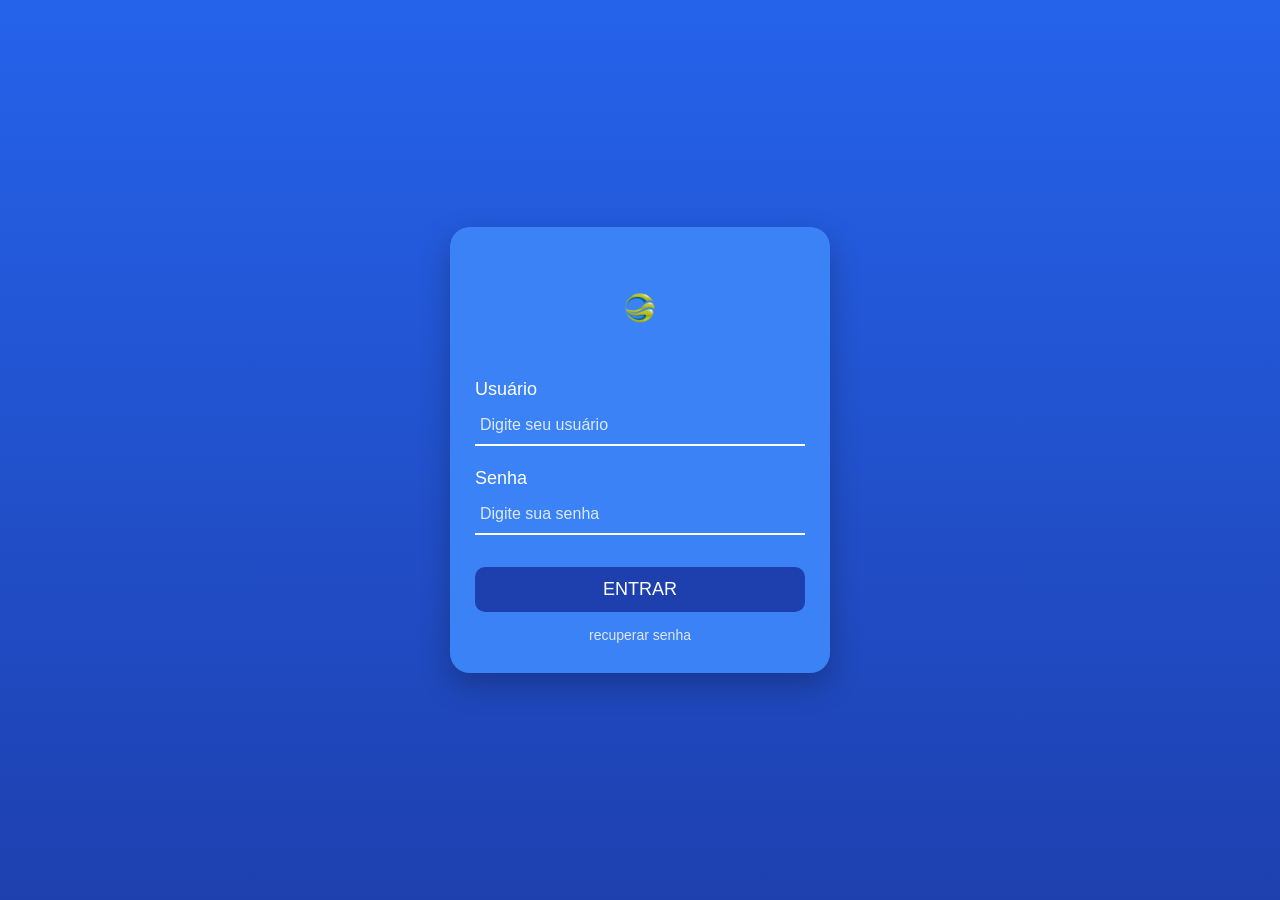
<file: index.html>
<!DOCTYPE html>
<html lang="pt-BR">
<head>
  <meta charset="UTF-8">
  <meta http-equiv="refresh" content="0; url=pages/login.html">
  <meta name="theme-color" content="#3b82f6">
  <link rel="manifest" href="manifest.json">
  <title>App Entregas</title>
</head>
<body>
  <script src="js/pwa.js"></script>
</body>
</html>
</file>
<file: css/entregadores.css>
* {
  margin: 0;
  padding: 0;
  box-sizing: border-box;
  font-family: Arial, Helvetica, sans-serif;
}

body {
  background: #f2f2f2;
  padding-bottom: 32px;
}

.top-bar {
  display: flex;
  align-items: center;
  justify-content: center;
  height: 56px;
  background: #ffffff;
  box-shadow: 0 2px 5px rgba(0,0,0,.1);
  position: relative;
}

.top-bar h1 {
  font-size: 22px;
}

.voltar-btn,
.logout-btn {
  position: absolute;
  border: none;
  border-radius: 8px;
  color: #fff;
  padding: 8px 12px;
  cursor: pointer;
}

.voltar-btn {
  left: 16px;
  background: #3b82f6;
}

.logout-btn {
  right: 16px;
  background: #ef4444;
}

.app-container {
  max-width: 900px;
  margin: 0 auto;
  padding: 16px;
}

.card,
.entregador-card {
  background: #fff;
  border-radius: 12px;
  box-shadow: 0 4px 10px rgba(0,0,0,.08);
}

.card {
  margin-bottom: 16px;
  padding: 20px;
}

.campo {
  margin-bottom: 14px;
}

.campo label {
  display: block;
  font-weight: 600;
  margin-bottom: 6px;
}

.campo input,
.campo select {
  width: 100%;
  border: 1px solid #d1d5db;
  border-radius: 8px;
  padding: 12px;
  font-size: 14px;
}

.btn-salvar,
.btn-cancelar,
.acoes button {
  border: none;
  border-radius: 8px;
  cursor: pointer;
  padding: 10px 12px;
}

.btn-salvar {
  width: 100%;
  background: #3b82f6;
  color: #fff;
  font-size: 16px;
}

.btn-cancelar {
  display: none;
  width: 100%;
  margin-top: 8px;
  background: #e5e7eb;
  color: #111827;
}

.lista-entregadores {
  display: grid;
  gap: 12px;
}

.entregador-card {
  border-left: 6px solid #22c55e;
  display: flex;
  justify-content: space-between;
  gap: 12px;
  padding: 14px;
}

.entregador-card.inativo {
  border-left-color: #ef4444;
  opacity: 0.75;
}

.entregador-card h2 {
  font-size: 18px;
  margin-bottom: 6px;
}

.entregador-card p {
  color: #444;
  font-size: 14px;
  margin-bottom: 4px;
}

.status {
  color: #555;
  display: inline-block;
  font-size: 12px;
  font-weight: bold;
  margin-top: 4px;
  text-transform: uppercase;
}

.acoes {
  align-items: flex-end;
  display: flex;
  flex-direction: column;
  gap: 8px;
}

.btn-editar {
  background: #e5e7eb;
  color: #111827;
}

.btn-excluir {
  background: #111827;
  color: #fff;
}

.lista-vazia {
  color: #666;
  padding: 24px 8px;
  text-align: center;
}

@media (max-width: 640px) {
  .top-bar h1 {
    font-size: 18px;
  }

  .entregador-card {
    flex-direction: column;
  }

  .acoes {
    align-items: stretch;
  }
}
</file>
<file: css/menu.css>
.menu-toggle {
  background: #2563eb;
  border: none;
  border-radius: 8px;
  color: #fff;
  cursor: pointer;
  display: none;
  font-size: 20px;
  height: 40px;
  left: 12px;
  position: fixed;
  top: 10px;
  width: 44px;
  z-index: 30;
}

.menu-overlay {
  background: rgba(0,0,0,.42);
  display: none;
  inset: 0;
  position: fixed;
  z-index: 20;
}

.menu-overlay.ativo {
  display: block;
}

.menu-lateral {
  background: #111827;
  color: #fff;
  display: flex;
  flex-direction: column;
  gap: 16px;
  height: 100vh;
  left: 0;
  padding: 18px 14px;
  position: fixed;
  top: 0;
  width: 230px;
  z-index: 25;
}

.menu-topo {
  border-bottom: 1px solid rgba(255,255,255,.12);
  padding-bottom: 14px;
}

.menu-topo strong,
.menu-topo span {
  display: block;
}

.menu-topo span {
  color: #cbd5e1;
  font-size: 12px;
  margin-top: 5px;
  text-transform: capitalize;
}

.menu-lateral nav {
  display: flex;
  flex: 1;
  flex-direction: column;
  gap: 6px;
  overflow-y: auto;
}

.menu-lateral a {
  border-radius: 8px;
  color: #dbeafe;
  padding: 10px 12px;
  text-decoration: none;
}

.menu-lateral a:hover,
.menu-lateral a.ativo {
  background: #2563eb;
  color: #fff;
}

.menu-sair {
  background: #ef4444;
  border: none;
  border-radius: 8px;
  color: #fff;
  cursor: pointer;
  padding: 10px 12px;
}

body.com-menu-lateral .top-bar {
  margin-left: 230px;
}

@media (min-width: 769px) {
  body.com-menu-lateral .app-container {
    margin-left: 246px;
    margin-right: 16px;
    max-width: none;
  }

  body.com-menu-lateral > .card {
    margin-left: calc(230px + ((100vw - 230px - 420px) / 2));
    margin-right: 16px;
  }
}

@media (max-width: 768px) {
  .menu-toggle {
    display: block;
  }

  .menu-lateral {
    transform: translateX(-100%);
    transition: transform .2s ease;
  }

  .menu-lateral.aberto {
    transform: translateX(0);
  }

  body.com-menu-lateral .top-bar {
    margin-left: 0;
    padding-left: 58px;
  }

  body.com-menu-lateral .top-bar h1 {
    font-size: 18px;
  }

  body.com-menu-lateral .logout-btn {
    right: 8px;
  }
}
</file>
<file: css/entregas.css>
/* RESET */
* {
  margin: 0;
  padding: 0;
  box-sizing: border-box;
  font-family: Arial, Helvetica, sans-serif;
}

/* BODY */
body {
  background: #f2f2f2;
  padding-bottom: 80px;
}

/* CONTAINER */
.app-container {
  max-width: 420px;
  margin: 0 auto;
  padding-bottom: 100px;
}

@media (min-width: 768px) {
  .app-container {
    max-width: 900px;
  }
}

/* HEADER */
.top-bar {
  display: flex;
  align-items: center;
  justify-content: center;
  height: 56px;
  background: #ffffff;
  box-shadow: 0 2px 5px rgba(0,0,0,.1);
  position: relative;
}

.menu-btn {
  position: absolute;
  left: 16px;
  background: #3b82f6;
  border-radius: 8px;
  color: #fff;
  cursor: pointer;
  padding: 8px 12px;
  border: none;
  font-size: 14px;
}

.logout-btn {
  position: absolute;
  right: 16px;
  border: none;
  border-radius: 8px;
  background: #ef4444;
  color: #fff;
  padding: 8px 12px;
  cursor: pointer;
}

.dashboard-btn {
  background: #111827;
  border: none;
  border-radius: 8px;
  color: #fff;
  cursor: pointer;
  padding: 8px 12px;
  position: absolute;
  right: 72px;
}

/* FILTRO DE LOJAS */
.filtros-loja {
  display: flex;
  gap: 8px;
  padding: 12px;
  overflow-x: auto;
}

.filtros-loja button {
  padding: 8px 14px;
  border-radius: 8px;
  border: none;
  background: #e5e7eb;
  white-space: nowrap;
}

.filtros-loja button.ativo {
  background: #3b82f6;
  color: #fff;
}

.painel-controles {
  display: grid;
  gap: 10px;
  padding: 12px;
}

.painel-controles input,
.painel-controles select {
  width: 100%;
  border: 1px solid #d1d5db;
  border-radius: 8px;
  padding: 12px;
  font-size: 14px;
}

.contadores-status {
  display: grid;
  grid-template-columns: repeat(4, 1fr);
  gap: 8px;
  padding: 0 12px 8px;
}

.contador-card {
  background: #fff;
  border-radius: 8px;
  padding: 10px 6px;
  text-align: center;
  box-shadow: 0 2px 6px rgba(0,0,0,.08);
}

.contador-card span {
  color: #2563eb;
  display: block;
  font-size: 20px;
  font-weight: bold;
}

.contador-card p {
  color: #555;
  font-size: 12px;
}

/* LISTA */
.lista-entregas {
  padding: 12px;
}

.lista-vazia {
  color: #666;
  padding: 24px 8px;
  text-align: center;
}

/* CARD */
.card {
  display: flex;
  background: #fff;
  border-radius: 12px;
  margin-bottom: 14px;
  box-shadow: 0 4px 10px rgba(0,0,0,.08);
}

.status-bar {
  width: 6px;
  background: #22c55e;
  border-radius: 12px 0 0 12px;
}

.card-content {
  padding: 12px;
  flex: 1;
}

.card-header {
  display: flex;
  justify-content: space-between;
  gap: 12px;
  align-items: flex-start;
}

.destino {
  font-weight: bold;
  margin-bottom: 6px;
}

.info {
  font-size: 14px;
  margin-bottom: 4px;
  color: #444;
}

.footer {
  display: flex;
  justify-content: space-between;
  align-items: center;
  gap: 12px;
  margin-top: 8px;
}

.data {
  font-size: 12px;
  color: #777;
}

/* AÇÕES */
.acoes button {
  border: none;
  margin: 3px;
  padding: 6px 10px;
  border-radius: 6px;
  font-size: 12px;
  cursor: pointer;
}

.btn-rota {
  background: #f59e0b;
  color: #fff;
}

.btn-entregue {
  background: #22c55e;
  color: #fff;
}

.btn-cancelar {
  background: #ef4444;
  color: #fff;
}

.btn-editar {
  background: #e5e7eb;
  color: #111827;
}

.btn-historico {
  background: #6366f1;
  color: #fff;
}

.btn-comprovante {
  background: #0f766e;
  color: #fff;
}

.btn-excluir {
  background: #111827;
  color: #fff;
}

/* ESTADOS */
.card.pendente .status-bar {
  background: #3b82f6;
}

.card.em-rota .status-bar {
  background: #f59e0b;
}

.card.entregue {
  background: #f0fdf4;
}

.card.entregue .status-bar {
  background: #22c55e;
}

.card.cancelada {
  background: #fef2f2;
  opacity: 0.75;
}

.card.cancelada .status-bar {
  background: #ef4444;
}

.status-text {
  font-size: 12px;
  font-weight: bold;
  text-transform: uppercase;
  color: #555;
}
 

/* BOTÃO NOVA ENTREGA */
.btn-nova {
  position: fixed;
  bottom: 16px;
  left: 16px;
  right: 16px;
  max-width: 900px;
  margin: auto;
  background: #3b82f6;
  color: #fff;
  border: none;
  padding: 14px;
  border-radius: 12px;
  font-size: 16px;
}

.btn-nova:hover {
  background: #2563eb;
}

.obs {
  font-size: 12px;
  color: #666;
  margin-top: 4px;
}

.modal-historico {
  align-items: center;
  background: rgba(0,0,0,.45);
  display: none;
  inset: 0;
  justify-content: center;
  padding: 16px;
  position: fixed;
  z-index: 10;
}

.modal-historico.ativo {
  display: flex;
}

.modal-conteudo {
  background: #fff;
  border-radius: 12px;
  box-shadow: 0 12px 30px rgba(0,0,0,.25);
  max-height: 80vh;
  max-width: 520px;
  overflow-y: auto;
  padding: 20px;
  position: relative;
  width: 100%;
}

.modal-conteudo h2 {
  font-size: 20px;
  margin-bottom: 16px;
}

.modal-fechar {
  background: #ef4444;
  border: none;
  border-radius: 50%;
  color: #fff;
  cursor: pointer;
  height: 32px;
  position: absolute;
  right: 12px;
  top: 12px;
  width: 32px;
}

.historico-item {
  border-left: 4px solid #3b82f6;
  margin-bottom: 12px;
  padding: 8px 0 8px 12px;
}

.historico-item p {
  color: #333;
  margin: 4px 0;
}

.historico-item span {
  color: #666;
  font-size: 13px;
}

.comprovante-view img {
  border-radius: 10px;
  display: block;
  margin-bottom: 12px;
  max-height: 360px;
  object-fit: contain;
  width: 100%;
}

.comprovante-view p {
  color: #333;
  margin-bottom: 8px;
}

.comprovante-view .assinatura-img {
  background: #fff;
  border: 1px solid #e5e7eb;
  max-height: 180px;
}

.campo-modal {
  margin-bottom: 14px;
}

.campo-modal label {
  display: block;
  font-weight: 600;
  margin-bottom: 6px;
}

.campo-modal textarea {
  border: 1px solid #d1d5db;
  border-radius: 8px;
  min-height: 110px;
  padding: 12px;
  resize: vertical;
  width: 100%;
}

.btn-confirmar-cancelamento {
  background: #ef4444;
  border: none;
  border-radius: 8px;
  color: #fff;
  cursor: pointer;
  padding: 12px;
  width: 100%;
}

@media (max-width: 640px) {
  .top-bar {
    height: auto;
    min-height: 58px;
    padding: 10px 66px 10px 58px;
  }

  .top-bar h1 {
    font-size: 18px;
  }

  .menu-btn,
  .dashboard-btn {
    display: none;
  }

  .contadores-status {
    grid-template-columns: repeat(2, 1fr);
  }

  .card {
    border-radius: 10px;
  }

  .card-content {
    padding: 10px;
  }

  .card-header {
    flex-direction: column;
    gap: 4px;
  }

  .info {
    font-size: 13px;
  }

  .footer {
    align-items: flex-start;
    flex-direction: column;
  }

  .acoes {
    display: grid;
    gap: 6px;
    grid-template-columns: repeat(2, 1fr);
    width: 100%;
  }

  .acoes button {
    margin: 0;
    width: 100%;
  }
}
</file>
<file: css/login.css>
/* RESET BÁSICO */
* {
  margin: 0;
  padding: 0;
  box-sizing: border-box;
  font-family: Arial, Helvetica, sans-serif;
}

/* FUNDO DA TELA */
body {
  background: linear-gradient(180deg, #2563EB, #1E40AF);
  min-height: 100vh;
  display: flex;
  justify-content: center;
  align-items: center;
}

/* CONTAINER PRINCIPAL */
.login-container {
  width: 100%;
  padding: 20px;
}

/* CARD DE LOGIN */
.login-card {
  max-width: 380px;
  margin: 0 auto;
  background: #3B82F6;
  border-radius: 20px;
  padding: 30px 25px;
  box-shadow: 0 12px 30px rgba(0, 0, 0, 0.25);
}

/* LOGO */
.logo {
  display: flex;
  justify-content: center;
  margin-bottom: 10px;
}

.logo img {
  width: 200px;
}

/* FORMULÁRIO */
form {
  display: flex;
  flex-direction: column;
}

/* GRUPO DE INPUT */
.input-group {
  margin-bottom: 22px;
}

.input-group label {
  color: #FFFFFF;
  font-size: 18px;
  margin-bottom: 6px;
  display: block;
}

.input-group input {
  width: 100%;
  padding: 10px 5px;
  background: transparent;
  border: none;
  border-bottom: 2px solid #FFFFFF;
  color: #FFFFFF;
  font-size: 16px;
  outline: none;
}

.input-group input::placeholder {
  color: #DBEAFE;
}

/* BOTÃO */
button {
  margin-top: 10px;
  padding: 12px;
  border: none;
  border-radius: 10px;
  background: #1E40AF;
  color: #FFFFFF;
  font-size: 18px;
  cursor: pointer;
  transition: background 0.2s;
}

button:hover {
  background: #1E3A8A;
}

/* LINK RECUPERAR SENHA */
.forgot-password {
  text-align: center;
  margin-top: 15px;
  color: #E0E7FF;
  font-size: 14px;
  text-decoration: none;
}

.forgot-password:hover {
  text-decoration: underline;
}
</file>
<file: css/minhas-entregas.css>
* {
  margin: 0;
  padding: 0;
  box-sizing: border-box;
  font-family: Arial, Helvetica, sans-serif;
}

body {
  background: #f2f2f2;
  padding-bottom: 32px;
}

.top-bar {
  align-items: center;
  background: #ffffff;
  box-shadow: 0 2px 5px rgba(0,0,0,.1);
  display: flex;
  height: 56px;
  justify-content: center;
  position: relative;
}

.top-bar h1 {
  font-size: 22px;
}

.nav-btn,
.logout-btn {
  border: none;
  border-radius: 8px;
  color: #fff;
  cursor: pointer;
  padding: 8px 12px;
  position: absolute;
}

.nav-btn {
  background: #3b82f6;
}

.nav-btn.esquerda {
  left: 16px;
}

.nav-btn.meio {
  right: 72px;
}

.logout-btn {
  background: #ef4444;
  right: 16px;
}

.app-container {
  max-width: 900px;
  margin: 0 auto;
  padding: 16px;
}

.resumo-usuario {
  background: #fff;
  border-radius: 10px;
  box-shadow: 0 4px 10px rgba(0,0,0,.08);
  margin-bottom: 14px;
  padding: 14px;
}

.resumo-usuario p {
  color: #444;
  font-weight: bold;
}

.lista-entregas {
  display: grid;
  gap: 12px;
}

.card {
  background: #fff;
  border-radius: 12px;
  box-shadow: 0 4px 10px rgba(0,0,0,.08);
  display: flex;
}

.status-bar {
  border-radius: 12px 0 0 12px;
  width: 6px;
}

.card-content {
  flex: 1;
  padding: 14px;
}

.card-header {
  align-items: flex-start;
  display: flex;
  gap: 12px;
  justify-content: space-between;
  margin-bottom: 8px;
}

.card h2 {
  font-size: 18px;
}

.card p {
  color: #444;
  font-size: 14px;
  margin-bottom: 5px;
}

.status-text {
  color: #555;
  flex-shrink: 0;
  font-size: 12px;
  font-weight: bold;
  text-transform: uppercase;
}

.acoes {
  display: flex;
  flex-wrap: wrap;
  gap: 8px;
  margin-top: 12px;
}

.acoes button {
  border: none;
  border-radius: 8px;
  color: #fff;
  cursor: pointer;
  padding: 9px 12px;
}

.btn-rota,
.card.em-rota .status-bar {
  background: #f59e0b;
}

.btn-entregue,
.card.entregue .status-bar {
  background: #22c55e;
}

.btn-cancelar,
.card.cancelada .status-bar {
  background: #ef4444;
}

.card.pendente .status-bar {
  background: #3b82f6;
}

.card.entregue {
  background: #f0fdf4;
}

.card.cancelada {
  background: #fef2f2;
  opacity: 0.78;
}

.lista-vazia {
  color: #666;
  padding: 24px 8px;
  text-align: center;
}

.modal-comprovante {
  align-items: center;
  background: rgba(0,0,0,.45);
  display: none;
  inset: 0;
  justify-content: center;
  padding: 16px;
  position: fixed;
  z-index: 10;
}

.modal-comprovante.ativo {
  display: flex;
}

.modal-conteudo {
  background: #fff;
  border-radius: 12px;
  box-shadow: 0 12px 30px rgba(0,0,0,.25);
  max-width: 480px;
  padding: 20px;
  width: 100%;
}

.modal-conteudo h2 {
  font-size: 20px;
  margin-bottom: 16px;
}

.campo {
  margin-bottom: 14px;
}

.campo label {
  display: block;
  font-weight: 600;
  margin-bottom: 6px;
}

.campo input,
.campo textarea {
  width: 100%;
  border: 1px solid #d1d5db;
  border-radius: 8px;
  padding: 12px;
}

#assinaturaCanvas {
  border: 1px solid #d1d5db;
  border-radius: 8px;
  cursor: crosshair;
  display: block;
  height: 180px;
  touch-action: none;
  width: 100%;
}

.campo textarea {
  min-height: 90px;
  resize: vertical;
}

.btn-confirmar,
.btn-fechar,
.btn-limpar-assinatura,
.btn-cancelar-modal {
  border: none;
  border-radius: 8px;
  cursor: pointer;
  padding: 12px;
  width: 100%;
}

.btn-confirmar {
  background: #22c55e;
  color: #fff;
}

.btn-fechar {
  background: #e5e7eb;
  color: #111827;
  margin-top: 8px;
}

.btn-limpar-assinatura {
  background: #6b7280;
  color: #fff;
  margin-top: 8px;
}

.btn-cancelar-modal {
  background: #ef4444;
  color: #fff;
}

@media (max-width: 680px) {
  .top-bar {
    height: auto;
    padding: 12px 8px 60px;
  }

  .top-bar h1 {
    font-size: 18px;
  }

  .nav-btn,
  .logout-btn {
    bottom: 12px;
    padding: 7px 9px;
  }

  .nav-btn.meio {
    right: 76px;
  }
}
</file>
<file: css/notificacoes.css>
* {
  box-sizing: border-box;
  font-family: Arial, Helvetica, sans-serif;
  margin: 0;
  padding: 0;
}

body {
  background: #f2f2f2;
  padding-bottom: 32px;
}

.top-bar {
  align-items: center;
  background: #ffffff;
  box-shadow: 0 2px 5px rgba(0,0,0,.1);
  display: flex;
  height: 56px;
  justify-content: center;
  position: relative;
}

.top-bar h1 {
  font-size: 22px;
}

.nav-btn,
.logout-btn,
.btn-limpar,
.notificacao-acoes button {
  border: none;
  border-radius: 8px;
  color: #fff;
  cursor: pointer;
  padding: 8px 12px;
}

.top-bar .nav-btn,
.logout-btn {
  position: absolute;
}

.nav-btn {
  background: #3b82f6;
}

.top-bar .nav-btn.esquerda {
  left: 16px;
}

.logout-btn {
  background: #ef4444;
  right: 16px;
}

.app-container {
  margin: 0 auto;
  max-width: 900px;
  padding: 16px;
}

.resumo-card,
.lista-card {
  background: #fff;
  border-radius: 10px;
  box-shadow: 0 4px 10px rgba(0,0,0,.08);
  margin-bottom: 16px;
  padding: 16px;
}

.resumo-card {
  align-items: center;
  display: flex;
  gap: 12px;
  justify-content: space-between;
}

.resumo-card h2 {
  font-size: 20px;
}

.resumo-card p {
  color: #555;
  font-size: 14px;
  margin-top: 4px;
}

.btn-limpar {
  background: #6b7280;
}

.notificacao {
  border: 1px solid #e5e7eb;
  border-left: 5px solid #3b82f6;
  border-radius: 10px;
  margin-bottom: 12px;
  padding: 12px;
}

.notificacao.lida {
  border-left-color: #94a3b8;
  opacity: 0.78;
}

.notificacao-topo {
  align-items: center;
  display: flex;
  gap: 8px;
  justify-content: space-between;
  margin-bottom: 8px;
}

.notificacao-tipo {
  background: #eff6ff;
  border-radius: 20px;
  color: #2563eb;
  font-size: 12px;
  font-weight: bold;
  padding: 4px 8px;
  text-transform: uppercase;
}

.notificacao-data {
  color: #666;
  font-size: 12px;
}

.notificacao p {
  color: #333;
  line-height: 1.4;
  margin-bottom: 10px;
}

.notificacao-acoes {
  display: flex;
  flex-wrap: wrap;
  gap: 8px;
}

.btn-lida {
  background: #16a34a;
}

.btn-excluir {
  background: #ef4444;
}

.lista-vazia {
  color: #666;
  padding: 24px 8px;
  text-align: center;
}

@media (max-width: 560px) {
  .top-bar {
    height: auto;
    padding: 12px 8px 56px;
  }

  .top-bar h1 {
    font-size: 18px;
  }

  .top-bar .nav-btn,
  .logout-btn {
    bottom: 12px;
    padding: 7px 9px;
  }

  .resumo-card {
    align-items: flex-start;
    flex-direction: column;
  }
}
</file>
<file: css/nova-entrega.css>
* {
  margin: 0;
  padding: 0;
  box-sizing: border-box;
  font-family: Arial, sans-serif;
}

body {
  background: #f2f2f2;
  padding: 0 20px 20px;
}

.top-bar {
  display: flex;
  align-items: center;
  justify-content: center;
  height: 56px;
  margin: 0 -20px 20px;
  background: #ffffff;
  box-shadow: 0 2px 5px rgba(0,0,0,.1);
  position: relative;
}

.top-bar h1 {
  font-size: 22px;
}

.logout-btn {
  position: absolute;
  right: 16px;
  border: none;
  border-radius: 8px;
  background: #ef4444;
  color: #fff;
  padding: 8px 12px;
  cursor: pointer;
}

.card {
  background: #fff;
  max-width: 420px;
  margin: auto;
  padding: 20px;
  border-radius: 12px;
  box-shadow: 0 4px 12px rgba(0,0,0,0.1);
}

.campo {
  margin-bottom: 15px;
}

.campo label {
  display: block;
  margin-bottom: 6px;
  font-weight: 600;
}

.campo input,
.campo select,
.campo textarea {
  width: 100%;
  padding: 12px;
  background: #f5f5f5;
  border: none;
  border-radius: 8px;
  font-size: 14px;
}

.coordenadas-grid {
  display: grid;
  gap: 8px;
  grid-template-columns: repeat(2, 1fr);
  margin-bottom: 8px;
}

.btn-localizacao {
  background: #0f766e;
  border: none;
  border-radius: 8px;
  color: #fff;
  cursor: pointer;
  padding: 11px;
  width: 100%;
}

.mensagem-localizacao {
  color: #555;
  font-size: 13px;
  margin-top: 6px;
  min-height: 18px;
}

textarea {
  resize: none;
  height: 80px;
}

.toggle {
  display: flex;
  background: #e0e0e0;
  border-radius: 8px;
  overflow: hidden;
}

.toggle button {
  flex: 1;
  padding: 10px;
  border: none;
  background: transparent;
  font-weight: bold;
  cursor: pointer;
}

.toggle .ativo {
  background: #0b6e2b;
  color: #fff;
}

.btn-salvar {
  width: 100%;
  margin-top: 15px;
  padding: 14px;
  background: #3f8cff;
  color: #fff;
  font-size: 16px;
  border: none;
  border-radius: 8px;
  cursor: pointer;
}

.btn-cancelar {
  width: 100%;
  margin-top: 10px;
  padding: 12px;
  background: none;
  border: none;
  color: #888;
  font-size: 16px;
  cursor: pointer;
}
</file>
<file: css/rotas.css>
* {
  box-sizing: border-box;
  font-family: Arial, Helvetica, sans-serif;
  margin: 0;
  padding: 0;
}

body {
  background: #f2f2f2;
  padding-bottom: 32px;
}

.top-bar {
  align-items: center;
  background: #ffffff;
  box-shadow: 0 2px 5px rgba(0,0,0,.1);
  display: flex;
  height: 56px;
  justify-content: center;
  position: relative;
}

.top-bar h1 {
  font-size: 22px;
}

.nav-btn,
.logout-btn,
.btn-salvar,
.btn-maps {
  border: none;
  border-radius: 8px;
  color: #fff;
  cursor: pointer;
  padding: 10px 12px;
}

.top-bar .nav-btn,
.logout-btn {
  position: absolute;
}

.nav-btn {
  background: #3b82f6;
}

.top-bar .nav-btn.esquerda {
  left: 16px;
}

.logout-btn {
  background: #ef4444;
  right: 16px;
}

.app-container {
  margin: 0 auto;
  max-width: 1000px;
  padding: 16px;
}

.filtros-card,
.lista-card {
  background: #fff;
  border-radius: 10px;
  box-shadow: 0 4px 10px rgba(0,0,0,.08);
  margin-bottom: 16px;
  padding: 16px;
}

.filtros-card {
  display: grid;
  gap: 12px;
  grid-template-columns: repeat(3, 1fr);
}

.campo label {
  display: block;
  font-weight: 600;
  margin-bottom: 6px;
}

.campo select,
.ordem-input {
  border: 1px solid #d1d5db;
  border-radius: 8px;
  font-size: 14px;
  padding: 10px;
  width: 100%;
}

.btn-salvar {
  align-self: end;
  background: #16a34a;
}

.lista-topo {
  align-items: center;
  display: flex;
  justify-content: space-between;
  margin-bottom: 12px;
}

.lista-topo h2 {
  font-size: 20px;
}

.lista-topo p {
  color: #555;
  font-size: 14px;
  margin-top: 4px;
}

.entrega-rota {
  border: 1px solid #e5e7eb;
  border-radius: 10px;
  display: grid;
  gap: 12px;
  grid-template-columns: 110px 1fr auto;
  margin-bottom: 12px;
  padding: 12px;
}

.entrega-rota:last-child {
  margin-bottom: 0;
}

.ordem-box label {
  color: #555;
  display: block;
  font-size: 13px;
  margin-bottom: 6px;
}

.entrega-dados h3 {
  font-size: 17px;
  margin-bottom: 6px;
}

.entrega-dados p {
  color: #444;
  font-size: 14px;
  margin-bottom: 4px;
}

.status {
  border-radius: 20px;
  color: #fff;
  display: inline-block;
  font-size: 12px;
  font-weight: bold;
  margin-top: 4px;
  padding: 5px 9px;
  text-transform: uppercase;
}

.status.pendente {
  background: #3b82f6;
}

.status.em-rota {
  background: #f59e0b;
}

.status.entregue {
  background: #22c55e;
}

.status.cancelada {
  background: #ef4444;
}

.btn-maps {
  align-self: center;
  background: #111827;
  white-space: nowrap;
}

.lista-vazia {
  color: #666;
  padding: 24px 8px;
  text-align: center;
}

@media (max-width: 760px) {
  .filtros-card,
  .entrega-rota {
    grid-template-columns: 1fr;
  }

  .btn-maps {
    width: 100%;
  }
}

@media (max-width: 520px) {
  .top-bar {
    height: auto;
    padding: 12px 8px 56px;
  }

  .top-bar h1 {
    font-size: 18px;
  }

  .top-bar .nav-btn,
  .logout-btn {
    bottom: 12px;
    padding: 7px 9px;
  }
}
</file>
<file: css/transferencias.css>
* {
  margin: 0;
  padding: 0;
  box-sizing: border-box;
  font-family: Arial, Helvetica, sans-serif;
}

body {
  background: #f2f2f2;
}

.top-bar {
  display: flex;
  align-items: center;
  justify-content: center;
  height: 56px;
  background: #ffffff;
  box-shadow: 0 2px 5px rgba(0,0,0,.1);
  position: relative;
}

.voltar-btn {
  position: absolute;
  left: 16px;
  border: none;
  border-radius: 8px;
  background: #3b82f6;
  color: #fff;
  padding: 8px 12px;
  cursor: pointer;
}

.logout-btn {
  position: absolute;
  right: 16px;
  border: none;
  border-radius: 8px;
  background: #ef4444;
  color: #fff;
  padding: 8px 12px;
  cursor: pointer;
}

.app-container {
  max-width: 900px;
  margin: 0 auto;
  padding: 24px 16px;
}

.card,
.transferencias-realizadas {
  background: #fff;
  border-radius: 12px;
  box-shadow: 0 4px 10px rgba(0,0,0,.08);
}

.card {
  margin-bottom: 16px;
  padding: 20px;
}

.campo {
  margin-bottom: 14px;
}

.campo label {
  display: block;
  font-weight: 600;
  margin-bottom: 6px;
}

.campo input,
.campo select,
.campo textarea {
  width: 100%;
  border: 1px solid #d1d5db;
  border-radius: 8px;
  padding: 12px;
  font-size: 14px;
}

.campo textarea {
  min-height: 90px;
  resize: vertical;
}

.campo input[readonly] {
  background: #f3f4f6;
  color: #555;
}

.btn-transferir {
  width: 100%;
  border: none;
  border-radius: 8px;
  background: #3b82f6;
  color: #fff;
  cursor: pointer;
  font-size: 16px;
  padding: 14px;
}

.transferencias-realizadas {
  padding: 18px;
}

.transferencias-realizadas h2 {
  font-size: 20px;
  margin-bottom: 12px;
}

.transferencia-item {
  border-left: 4px solid #3b82f6;
  border-bottom: 1px solid #e5e7eb;
  padding: 10px 0 10px 12px;
}

.transferencia-item:last-child {
  border-bottom: none;
}

.transferencia-item p {
  color: #444;
  font-size: 14px;
  margin-top: 4px;
}

.transferencia-item span,
.lista-vazia {
  color: #666;
  font-size: 13px;
}

.lista-vazia {
  padding: 20px 0;
  text-align: center;
}

@media (max-width: 640px) {
  .top-bar h1 {
    font-size: 18px;
  }

  .voltar-btn,
  .logout-btn {
    padding: 7px 9px;
  }
}
</file>
